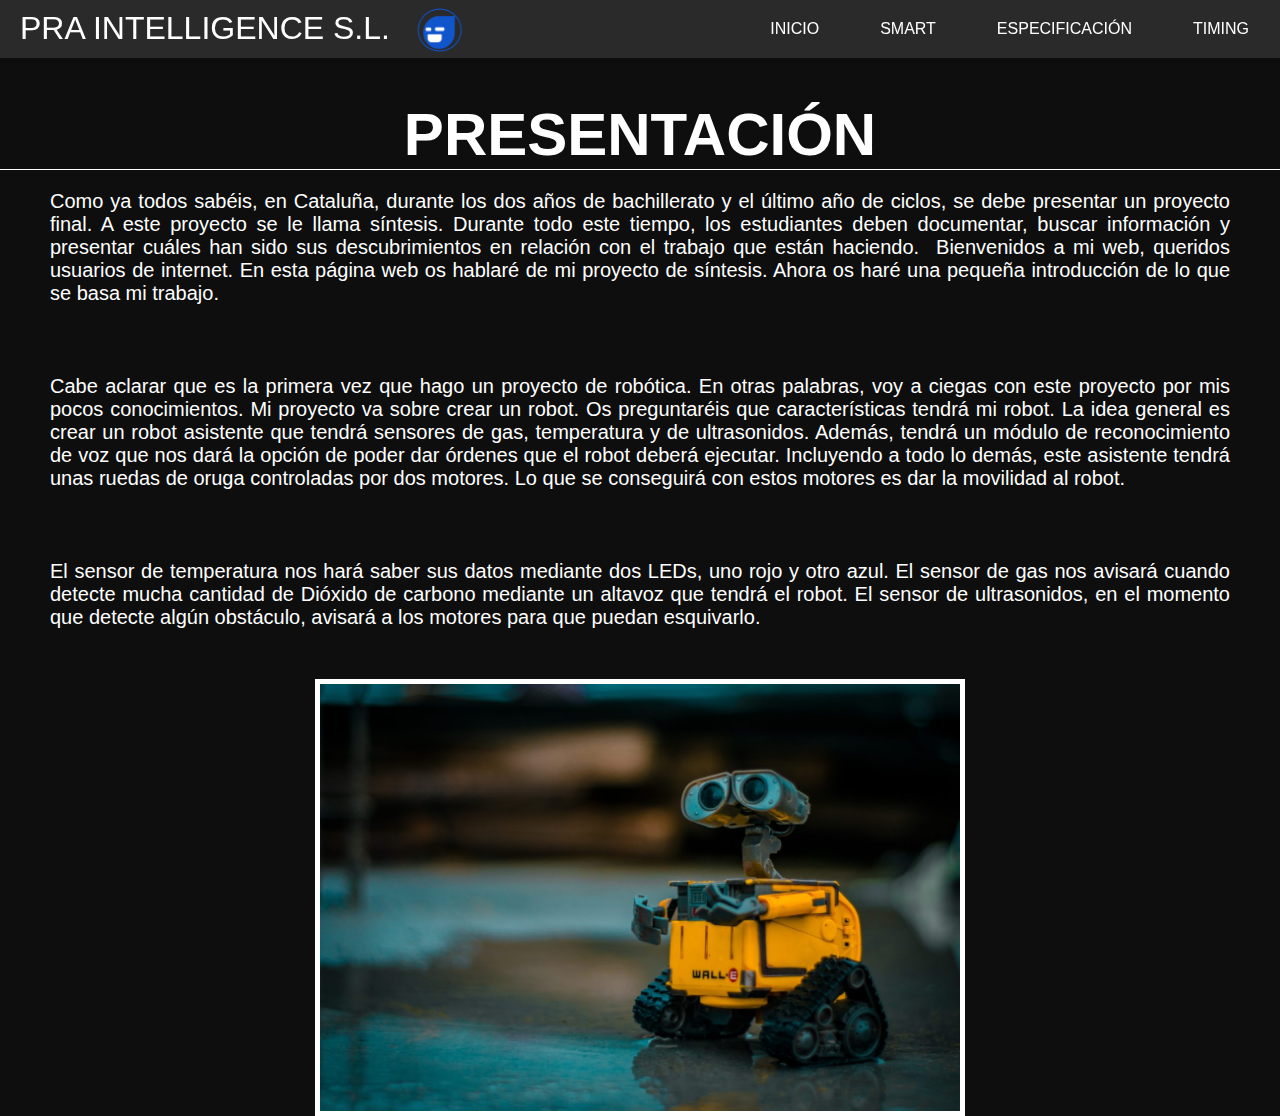
<file: index.html>
<!DOCTYPE html>
<html lang="en">
<head>
    <meta charset="UTF-8">
    <meta http-equiv="X-UA-Compatible" content="IE=edge">
    <meta name="viewport" content="width=device-width, initial-scale=1.0">
    <link rel="shortcut icon" href="icono.png">
    <link rel="stylesheet" href="MENU.css">
    <link rel="stylesheet" href="pagini.css">
    <title>PRA INTELLIGENCE S.L.</title>
</head>
<body>
  <header class="header">
      <a href="" class="logo">PRA INTELLIGENCE S.L.</a>
      <img class="imge" src="icono.png">
      <input class="menu-btn" type="checkbox" id="menu-btn" />
      <label class="menu-icon" for="menu-btn"><span class="navicon"></span></label>
      <ul class="menu">
        <li><a href="index.html">INICIO</a></li>
        <li><a href="SMART.html">SMART</a></li>
        <li><a href="ESPECIFI.html">ESPECIFICACIÓN</a></li>
        <li><a href="TIMING.html">TIMING</a></li>
      </ul>
  </header>
    <div class="div1">
      <h1 class="h1prin">PRESENTACIÓN</h1>
        <p class="pinici">Como ya todos sabéis, en Cataluña, durante los dos años de bachillerato y el último año de ciclos, se debe presentar un proyecto final. A este proyecto se le llama síntesis. Durante todo este tiempo, los estudiantes deben documentar, buscar información y presentar cuáles han sido sus descubrimientos en relación con el trabajo que están haciendo.  Bienvenidos a mi web, queridos usuarios de internet. En esta página web os hablaré de mi proyecto de síntesis. Ahora os haré una pequeña introducción de lo que se basa mi trabajo.</p>
        <p class="pinici">Cabe aclarar que es la primera vez que hago un proyecto de robótica. En otras palabras, voy a ciegas con este proyecto por mis pocos conocimientos. Mi proyecto va sobre crear un robot. Os preguntaréis que características tendrá mi robot. La idea general es crear un robot asistente que tendrá sensores de gas, temperatura y de ultrasonidos. Además, tendrá un módulo de reconocimiento de voz que nos dará la opción de poder dar órdenes que el robot deberá ejecutar. Incluyendo a todo lo demás, este asistente tendrá unas ruedas de oruga controladas por dos motores. Lo que se conseguirá con estos motores es dar la movilidad al robot.</p>
        <p class="pinici">El sensor de temperatura nos hará saber sus datos mediante dos LEDs, uno rojo y otro azul. El sensor de gas nos avisará cuando detecte mucha cantidad de Dióxido de carbono mediante un altavoz que tendrá el robot. El sensor de ultrasonidos, en el momento que detecte algún obstáculo, avisará a los motores para que puedan esquivarlo.</p>
        <img class="img1" src="fotoinicio.jpg">
    </div>
</body>
</html>
</file>
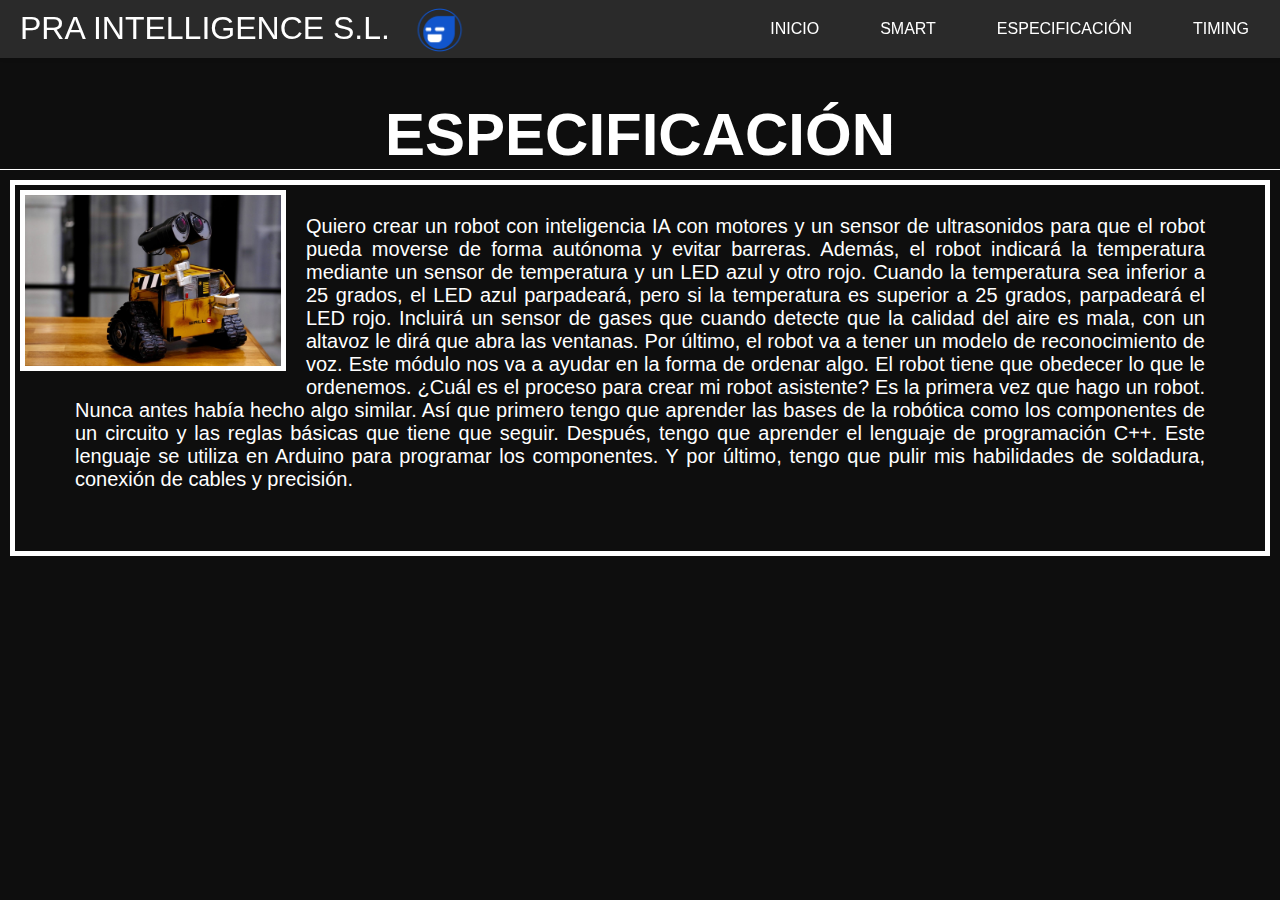
<file: ESPECIFI.html>
<!DOCTYPE html>
<html lang="en">
<head>
    <meta charset="UTF-8">
    <meta http-equiv="X-UA-Compatible" content="IE=edge">
    <meta name="viewport" content="width=device-width, initial-scale=1.0">
    <link rel="stylesheet" href="especifi.css">
    <link rel="stylesheet" href="MENU.css">
    <link rel="shortcut icon" href="icono.png">
    <title>PRA INTELLIGENCE S.L.</title>
</head>
<body>
    <header class="header">
        <a href="" class="logo">PRA INTELLIGENCE S.L.</a>
        <img class="imge" src="icono.png">
        <input class="menu-btn" type="checkbox" id="menu-btn" />
        <label class="menu-icon" for="menu-btn"><span class="navicon"></span></label>
        <ul class="menu">
          <li><a href="index.html">INICIO</a></li>
          <li><a href="SMART.html">SMART</a></li>
          <li><a href="ESPECIFI.html">ESPECIFICACIÓN</a></li>
          <li><a href="TIMING.html">TIMING</a></li>
        </ul>
    </header>
    <div class="div1">
        <h1 class="h1prin">ESPECIFICACIÓN</h1>
        <img class="imges" src="es.1.jpg">
            <div class="divp">
                <p class="pinici">Quiero crear un robot con inteligencia IA con motores y un sensor de ultrasonidos para que el robot pueda moverse de forma autónoma y evitar barreras. Además, el robot indicará la temperatura mediante un sensor de temperatura y un LED azul y otro rojo. Cuando la temperatura sea inferior a 25 grados, el LED azul parpadeará, pero si la temperatura es superior a 25 grados, parpadeará el LED rojo. Incluirá un sensor de gases que cuando detecte que la calidad del aire es mala, con un altavoz le dirá que abra las ventanas. Por último, el robot va a tener un modelo de reconocimiento de voz. Este módulo nos va a ayudar en la forma de ordenar algo. El robot tiene que obedecer lo que le ordenemos.
                ¿Cuál es el proceso para crear mi robot asistente? Es la primera vez que hago un robot. Nunca antes había hecho algo similar. Así que primero tengo que aprender las bases de la robótica como los componentes de un circuito y las reglas básicas que tiene que seguir. Después, tengo que aprender el lenguaje de programación C++. Este lenguaje se utiliza en Arduino para programar los componentes. Y por último, tengo que pulir mis habilidades de soldadura, conexión de cables y precisión.</p>
            </div>
    </div>
</body>
</html>
</file>
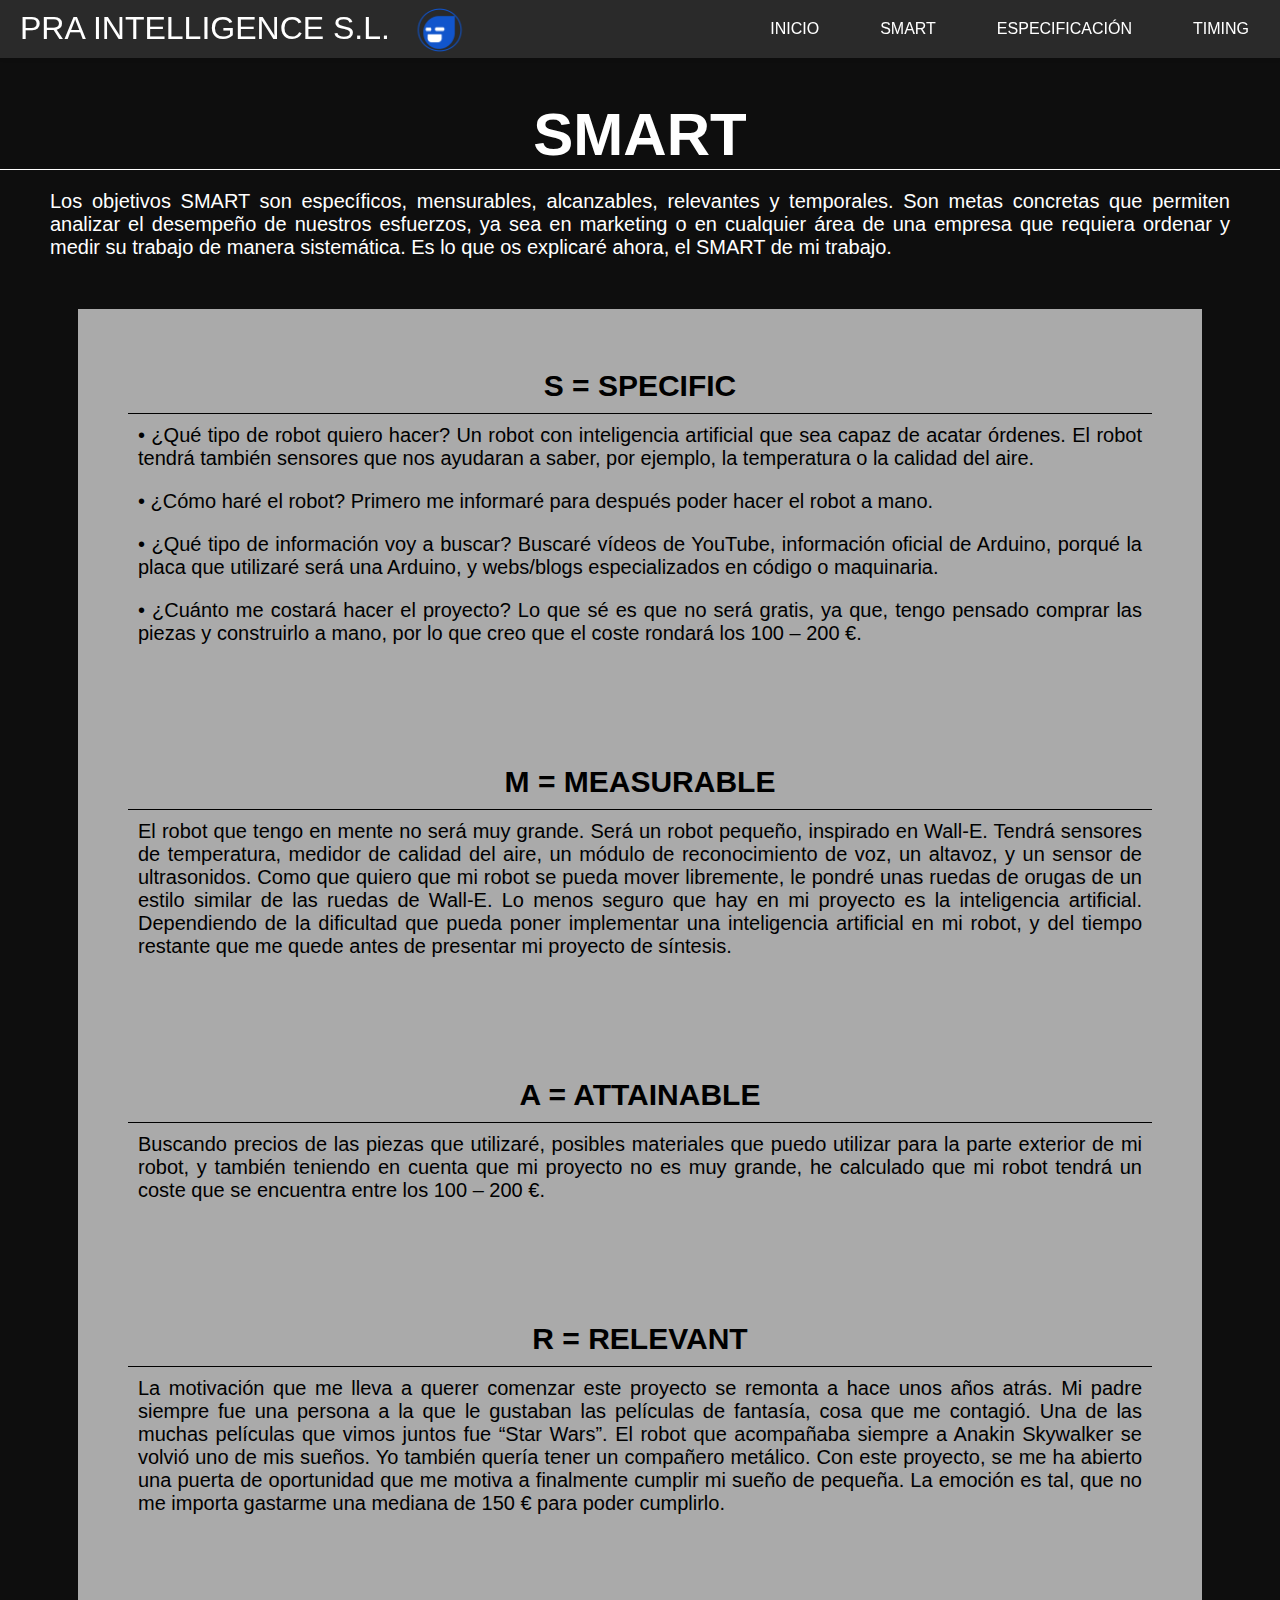
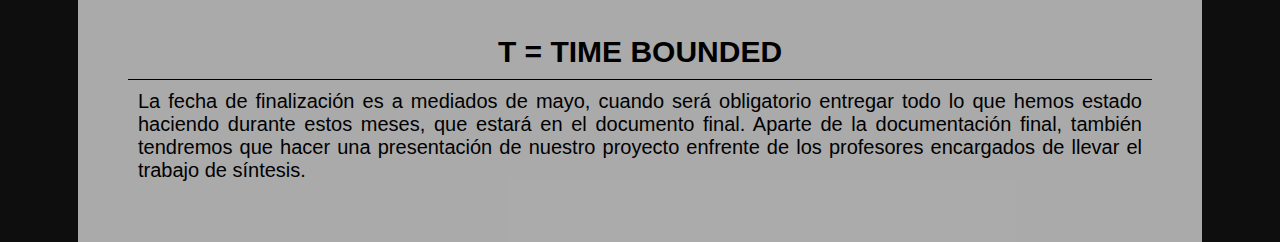
<file: SMART.html>
<!DOCTYPE html>
<html lang="en">
<head>
    <meta charset="UTF-8">
    <meta http-equiv="X-UA-Compatible" content="IE=edge">
    <meta name="viewport" content="width=device-width, initial-scale=1.0">
    <link rel="stylesheet" href="MENU.css">
    <link rel="shortcut icon" href="icono.png">
    <link rel="stylesheet" href="smart.css">
    <title>PRA INTELLIGENCE S.L.</title>
</head>
<body>
    <header class="header">
        <a href="" class="logo">PRA INTELLIGENCE S.L.</a>
        <img class="imge" src="icono.png">
        <input class="menu-btn" type="checkbox" id="menu-btn" />
        <label class="menu-icon" for="menu-btn"><span class="navicon"></span></label>
        <ul class="menu">
          <li><a href="index.html">INICIO</a></li>
          <li><a href="SMART.html">SMART</a></li>
          <li><a href="ESPECIFI.html">ESPECIFICACIÓN</a></li>
          <li><a href="#TIMING.html">TIMING</a></li>
        </ul>
    </header>
    <div class="div1">
        <h1 class="h1prin">SMART</h1>
            <p class="pinici">Los objetivos SMART son específicos, mensurables, alcanzables, relevantes y temporales. Son metas concretas que permiten analizar el desempeño de nuestros esfuerzos, ya sea en marketing o en cualquier área de una empresa que requiera ordenar y medir su trabajo de manera sistemática. Es lo que os explicaré ahora, el SMART de mi trabajo.</p>
        <div class="divsmart">
            <h1 class="h1smart">S = SPECIFIC</h1>
                <p class="psmart">•	¿Qué tipo de robot quiero hacer?
                    Un robot con inteligencia artificial que sea capaz de acatar órdenes. El robot tendrá también sensores que nos ayudaran a saber, por ejemplo, la temperatura o la calidad del aire.</p>
                <p class="psmart">•	¿Cómo haré el robot?
                    Primero me informaré para después poder hacer el robot a mano.</p>
                <p class="psmart">•	¿Qué tipo de información voy a buscar?
                    Buscaré vídeos de YouTube, información oficial de Arduino, porqué la placa que utilizaré será una Arduino, y webs/blogs especializados en código o maquinaria.</p>
                <p class="psmart">•	¿Cuánto me costará hacer el proyecto?
                    Lo que sé es que no será gratis, ya que, tengo pensado comprar las piezas y construirlo a mano, por lo que creo que el coste rondará los 100 – 200 €.</p>
        </div>
        <div class="divsmart">
            <h1 class="h1smart">M = MEASURABLE</h1>
                <p class="psmart">El robot que tengo en mente no será muy grande. Será un robot pequeño, inspirado en Wall-E. 
                    Tendrá sensores de temperatura, medidor de calidad del aire, un módulo de reconocimiento de voz, un altavoz, y un sensor de ultrasonidos. Como que quiero que mi robot se pueda mover libremente, le pondré unas ruedas de orugas de un estilo similar de las ruedas de Wall-E. 
                    Lo menos seguro que hay en mi proyecto es la inteligencia artificial. Dependiendo de la dificultad que pueda poner implementar una inteligencia artificial en mi robot, y del tiempo restante que me quede antes de presentar mi proyecto de síntesis.
                </p>
        </div>
        <div class="divsmart">
            <h1 class="h1smart">A = ATTAINABLE</h1>
                <p class="psmart">Buscando precios de las piezas que utilizaré, posibles materiales que puedo utilizar para la parte exterior de mi robot, y también teniendo en cuenta que mi proyecto no es muy grande, he calculado que mi robot tendrá un coste que se encuentra entre los 100 – 200 €.</p>
        </div>
        <div class="divsmart">
            <h1 class="h1smart">R = RELEVANT</h1>
                <p class="psmart">La motivación que me lleva a querer comenzar este proyecto se remonta a hace unos años atrás. Mi padre siempre fue una persona a la que le gustaban las películas de fantasía, cosa que me contagió. Una de las muchas películas que vimos juntos fue “Star Wars”. El robot que acompañaba siempre a Anakin Skywalker se volvió uno de mis sueños. Yo también quería tener un compañero metálico. 
                    Con este proyecto, se me ha abierto una puerta de oportunidad que me motiva a finalmente cumplir mi sueño de pequeña. La emoción es tal, que no me importa gastarme una mediana de 150 € para poder cumplirlo.
                </p>
        </div>
        <div class="divsmart">
            <h1 class="h1smart">T = TIME BOUNDED</h1>
                <p class="psmart">La fecha de finalización es a mediados de mayo, cuando será obligatorio entregar todo lo que hemos estado haciendo durante estos meses, que estará en el documento final. Aparte de la documentación final, también tendremos que hacer una presentación de nuestro proyecto enfrente de los profesores encargados de llevar el trabajo de síntesis.</p>
        </div>
    </div>
</body>
</html>
</file>
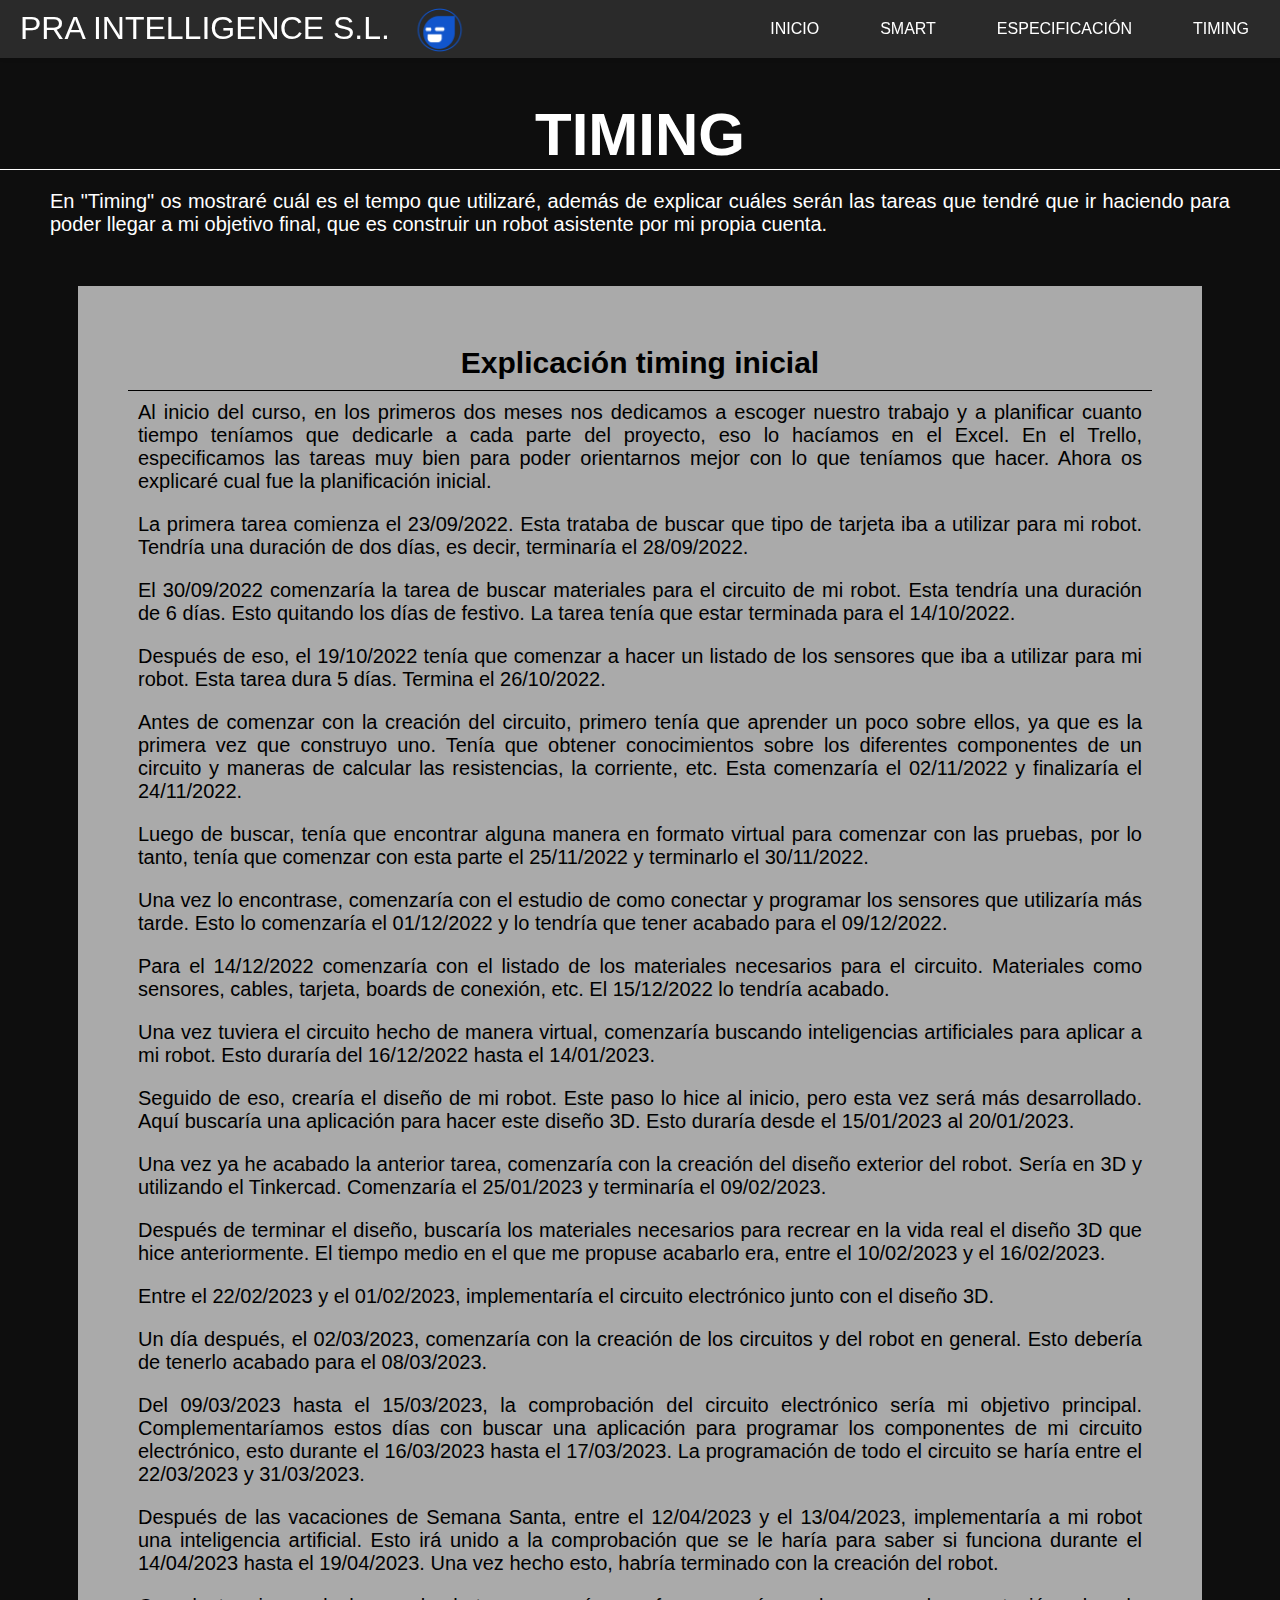
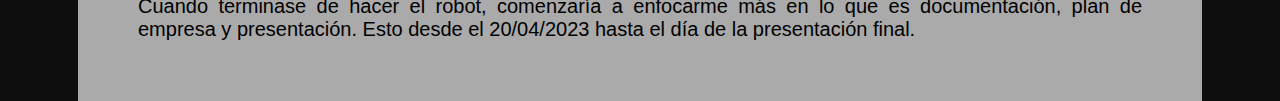
<file: TIMING.html>
<!DOCTYPE html>
<html lang="en">
<head>
    <meta charset="UTF-8">
    <meta http-equiv="X-UA-Compatible" content="IE=edge">
    <meta name="viewport" content="width=device-width, initial-scale=1.0">
    <link rel="stylesheet" href="MENU.css">
    <link rel="shortcut icon" href="icono.png">
    <link rel="stylesheet" href="timing.css">
    <title>PRA INTELLIGENCE S.L.</title>
</head>
<body>
    <header class="header">
        <a href="" class="logo">PRA INTELLIGENCE S.L.</a>
        <img class="imge" src="icono.png">
        <input class="menu-btn" type="checkbox" id="menu-btn" />
        <label class="menu-icon" for="menu-btn"><span class="navicon"></span></label>
        <ul class="menu">
          <li><a href="index.html">INICIO</a></li>
          <li><a href="SMART.html">SMART</a></li>
          <li><a href="ESPECIFI.html">ESPECIFICACIÓN</a></li>
          <li><a href="TIMING.html">TIMING</a></li>
        </ul>
    </header>
    <div class="div1">
        <h1 class="h1prin">TIMING</h1>
            <p class="pinici">En "Timing" os mostraré cuál es el tempo que utilizaré, además de explicar cuáles serán las tareas que tendré que ir haciendo para poder llegar a mi objetivo final, que es construir un robot asistente por mi propia cuenta.</p>
        <div class="divt">
            <h1 class="h1t">Explicación timing inicial</h1>
                <p class="pt">Al inicio del curso, en los primeros dos meses nos dedicamos a escoger nuestro trabajo y a planificar cuanto tiempo teníamos que dedicarle a cada parte del proyecto, eso lo hacíamos en el Excel. En el Trello, especificamos las tareas muy bien para poder orientarnos mejor con lo que teníamos que hacer. Ahora os explicaré cual fue la planificación inicial.</p>
                <p class="pt">La primera tarea comienza el 23/09/2022. Esta trataba de buscar que tipo de tarjeta iba a utilizar para mi robot. Tendría una duración de dos días, es decir, terminaría el 28/09/2022.</p>
                <p class="pt">El 30/09/2022 comenzaría la tarea de buscar materiales para el circuito de mi robot. Esta tendría una duración de 6 días. Esto quitando los días de festivo. La tarea tenía que estar terminada para el 14/10/2022.</p>
                <p class="pt">Después de eso, el 19/10/2022 tenía que comenzar a hacer un listado de los sensores que iba a utilizar para mi robot. Esta tarea dura 5 días. Termina el 26/10/2022.</p>
                <p class="pt">Antes de comenzar con la creación del circuito, primero tenía que aprender un poco sobre ellos, ya que es la primera vez que construyo uno. Tenía que obtener conocimientos sobre los diferentes componentes de un circuito y maneras de calcular las resistencias, la corriente, etc. Esta comenzaría el 02/11/2022 y finalizaría el 24/11/2022.</p>
                <p class="pt">Luego de buscar, tenía que encontrar alguna manera en formato virtual para comenzar con las pruebas, por lo tanto, tenía que comenzar con esta parte el 25/11/2022 y terminarlo el 30/11/2022.</p>
                <p class="pt">Una vez lo encontrase, comenzaría con el estudio de como conectar y programar los sensores que utilizaría más tarde. Esto lo comenzaría el 01/12/2022 y lo tendría que tener acabado para el 09/12/2022.</p>
                <p class="pt">Para el 14/12/2022 comenzaría con el listado de los materiales necesarios para el circuito. Materiales como sensores, cables, tarjeta, boards de conexión, etc. El 15/12/2022 lo tendría acabado.</p>
                <p class="pt">Una vez tuviera el circuito hecho de manera virtual, comenzaría buscando inteligencias artificiales para aplicar a mi robot. Esto duraría del 16/12/2022 hasta el 14/01/2023.</p>
                <p class="pt">Seguido de eso, crearía el diseño de mi robot. Este paso lo hice al inicio, pero esta vez será más desarrollado. Aquí buscaría una aplicación para hacer este diseño 3D. Esto duraría desde el 15/01/2023 al 20/01/2023.</p>
                <p class="pt">Una vez ya he acabado la anterior tarea, comenzaría con la creación del diseño exterior del robot. Sería en 3D y utilizando el Tinkercad. Comenzaría el 25/01/2023 y terminaría el 09/02/2023.</p>
                <p class="pt">Después de terminar el diseño, buscaría los materiales necesarios para recrear en la vida real el diseño 3D que hice anteriormente.  El tiempo medio en el que me propuse acabarlo era, entre el 10/02/2023 y el 16/02/2023.</p>
                <p class="pt">Entre el 22/02/2023 y el 01/02/2023, implementaría el circuito electrónico junto con el diseño 3D.</p>
                <p class="pt">Un día después, el 02/03/2023, comenzaría con la creación de los circuitos y del robot en general. Esto debería de tenerlo acabado para el 08/03/2023.</p>
                <p class="pt">Del 09/03/2023 hasta el 15/03/2023, la comprobación del circuito electrónico sería mi objetivo principal. Complementaríamos estos días con buscar una aplicación para programar los componentes de mi circuito electrónico, esto durante el 16/03/2023 hasta el 17/03/2023. La programación de todo el circuito se haría entre el 22/03/2023 y 31/03/2023.</p>
                <p class="pt">Después de las vacaciones de Semana Santa, entre el 12/04/2023 y el 13/04/2023, implementaría a mi robot una inteligencia artificial. Esto irá unido a la comprobación que se le haría para saber si funciona durante el 14/04/2023 hasta el 19/04/2023. Una vez hecho esto, habría terminado con la creación del robot.</p>
                <p class="pt">Cuando terminase de hacer el robot, comenzaría a enfocarme más en lo que es documentación, plan de empresa y presentación. Esto desde el 20/04/2023 hasta el día de la presentación final.</p>
        </div>
    </div>
</body>
</html>
</file>
<file: MENU.css>
body {
    margin: 0;
    background-color: #0E0E0E;
    font-family: Helvetica, sans-serif;
  }

a{
    color: #fff
}
 
  /* header */
  .imge {
    height: 44px;
    width: 57px;
    margin-top: 8px;
  }
  .header {
    background-color: #2A2A2A ;
    box-shadow: 1px 1px 4px 0 rgba(0,0,0,.1);
    position: fixed;
    width: 100%;
    z-index: 3;
  }
  
  .header ul {
    margin: 0;
    padding: 0;
    list-style: none;
    overflow: hidden;
    background-color: #2A2A2A;
  }
  
  .header li a {
    display: block;
    padding: 20px 20px;
    border-right: 1px solid #2A2A2A ;
    text-decoration: none;
  }
  
  .header li a:hover,
  .header .menu-btn:hover {
    background-color: #00FF8B;
    color: #0E0E0E;
  }
  
  .header .logo {
    display: block;
    float: left;
    font-size: 2em;
    padding: 10px 20px;
    text-decoration: none;
  }
  
  /* menu */
  
  .header .menu {
    clear: both;
    max-height: 0;
    transition: max-height .2s ease-out;
  }
  
  /* menu icon */
  
  .header .menu-icon {
    cursor: pointer;
    display: inline-block;
    float: right;
    padding: 28px 20px;
    position: relative;
    user-select: none;
  }
  
  .header .menu-icon .navicon {
    background: #333;
    display: block;
    height: 2px;
    position: relative;
    transition: background .2s ease-out;
    width: 18px;
  }
  
  .header .menu-icon .navicon:before,
  .header .menu-icon .navicon:after {
    background: #333;
    content: '';
    display: block;
    height: 100%;
    position: absolute;
    transition: all .2s ease-out;
    width: 100%;
  }
  
  .header .menu-icon .navicon:before {
    top: 5px;
  }
  
  .header .menu-icon .navicon:after {
    top: -5px;
  }
  
  /* menu btn */
  
  .header .menu-btn {
    display: none;
  }
  
  .header .menu-btn:checked ~ .menu {
    max-height: 240px;
  }
  
  .header .menu-btn:checked ~ .menu-icon .navicon {
    background: transparent;
  }
  
  .header .menu-btn:checked ~ .menu-icon .navicon:before {
    transform: rotate(-45deg);
  }
  
  .header .menu-btn:checked ~ .menu-icon .navicon:after {
    transform: rotate(45deg);
  }
  
  .header .menu-btn:checked ~ .menu-icon:not(.steps) .navicon:before,
  .header .menu-btn:checked ~ .menu-icon:not(.steps) .navicon:after {
    top: 0;
  }
  
  /* 48em = 768px */
  
  @media (min-width: 48em) {
    .header li {
      float: left;
    }
    .header li a {
      padding: 20px 30px;
    }
    .header .menu {
      clear: none;
      float: right;
      max-height: none;
    }
    .header .menu-icon {
      display: none;
    }
  }
</file>
<file: pagini.css>
* {margin: 0;}
.h1prin {
    padding-top: 100px;
    text-align: center;
    font-family: 'Lucida Sans', 'Lucida Sans Regular', 'Lucida Grande', 'Lucida Sans Unicode', Geneva, Verdana, sans-serif;
    color: #fff;
    font-size: 60px;
    border-bottom: 1px solid #fff;
}

.div1{
    width: 100%;
}

.pinici{
    color: #fff;
    font-size: 20px;
    padding: 50px;
    padding-top: 20px;
    text-align: justify;
}

.img1{
    height: 50%;
    width: 50%;
    display: block;
    margin: auto;
    border: 5px solid #fff;
}
</file>
<file: especifi.css>
* {margin: 0;}

.h1prin {
    padding-top: 100px;
    text-align: center;
    font-family: 'Lucida Sans', 'Lucida Sans Regular', 'Lucida Grande', 'Lucida Sans Unicode', Geneva, Verdana, sans-serif;
    color: #fff;
    font-size: 60px;
    border-bottom: 1px solid #fff;
}

.div1{
    width: 100%;
}

.pinici{
    color: #fff;
    font-size: 20px;
    padding: 50px;
    padding-top: 20px;
    text-align: justify;
}

.imges{
    display: flex;
    float: left;
    margin: 20px;
    width: 20%;
    border: 5px solid #fff;
}

.divp{
    border: 5px solid #fff;
    margin: 10px;
    padding: 10px;
}
</file>
<file: smart.css>
* {margin: 0;}

.h1prin {
    padding-top: 100px;
    text-align: center;
    font-family: 'Lucida Sans', 'Lucida Sans Regular', 'Lucida Grande', 'Lucida Sans Unicode', Geneva, Verdana, sans-serif;
    color: #fff;
    font-size: 60px;
    border-bottom: 1px solid #fff;
}

.div1{
    width: 100%;
}

.divsmart{
    width: 80%;
    display: block;
    margin: auto;
    flex-direction: column;
    padding: 50px;
    background-color: rgba(255, 255, 255, 0.651);
}

.pinici{
    color: #fff;
    font-size: 20px;
    padding: 50px;
    padding-top: 20px;
    text-align: justify;
}

.h1smart{
    text-align: center;
    font-family: 'Lucida Sans', 'Lucida Sans Regular', 'Lucida Grande', 'Lucida Sans Unicode', Geneva, Verdana, sans-serif;
    color: black;
    font-size: 30px;
    padding: 10px;
    border-bottom: 1px solid #000;
}

.psmart{
    color: black;
    font-size: 20px;
    padding: 10px;
    text-align: justify;
}
</file>
<file: timing.css>
* {margin: 0;}

.h1prin {
    padding-top: 100px;
    text-align: center;
    font-family: 'Lucida Sans', 'Lucida Sans Regular', 'Lucida Grande', 'Lucida Sans Unicode', Geneva, Verdana, sans-serif;
    color: #fff;
    font-size: 60px;
    border-bottom: 1px solid #fff;
}

.div1{
    width: 100%;
}

.pinici{
    color: #fff;
    font-size: 20px;
    padding: 50px;
    padding-top: 20px;
    text-align: justify;
}

.divt{
    width: 80%;
    display: block;
    margin: auto;
    flex-direction: column;
    padding: 50px;
    background-color: rgba(255, 255, 255, 0.651);
}

.h1t{
    text-align: center;
    font-family: 'Lucida Sans', 'Lucida Sans Regular', 'Lucida Grande', 'Lucida Sans Unicode', Geneva, Verdana, sans-serif;
    color: black;
    font-size: 30px;
    padding: 10px;
    border-bottom: 1px solid #000;
}

.pt{
    color: black;
    font-size: 20px;
    padding: 10px;
    text-align: justify;
}
</file>
